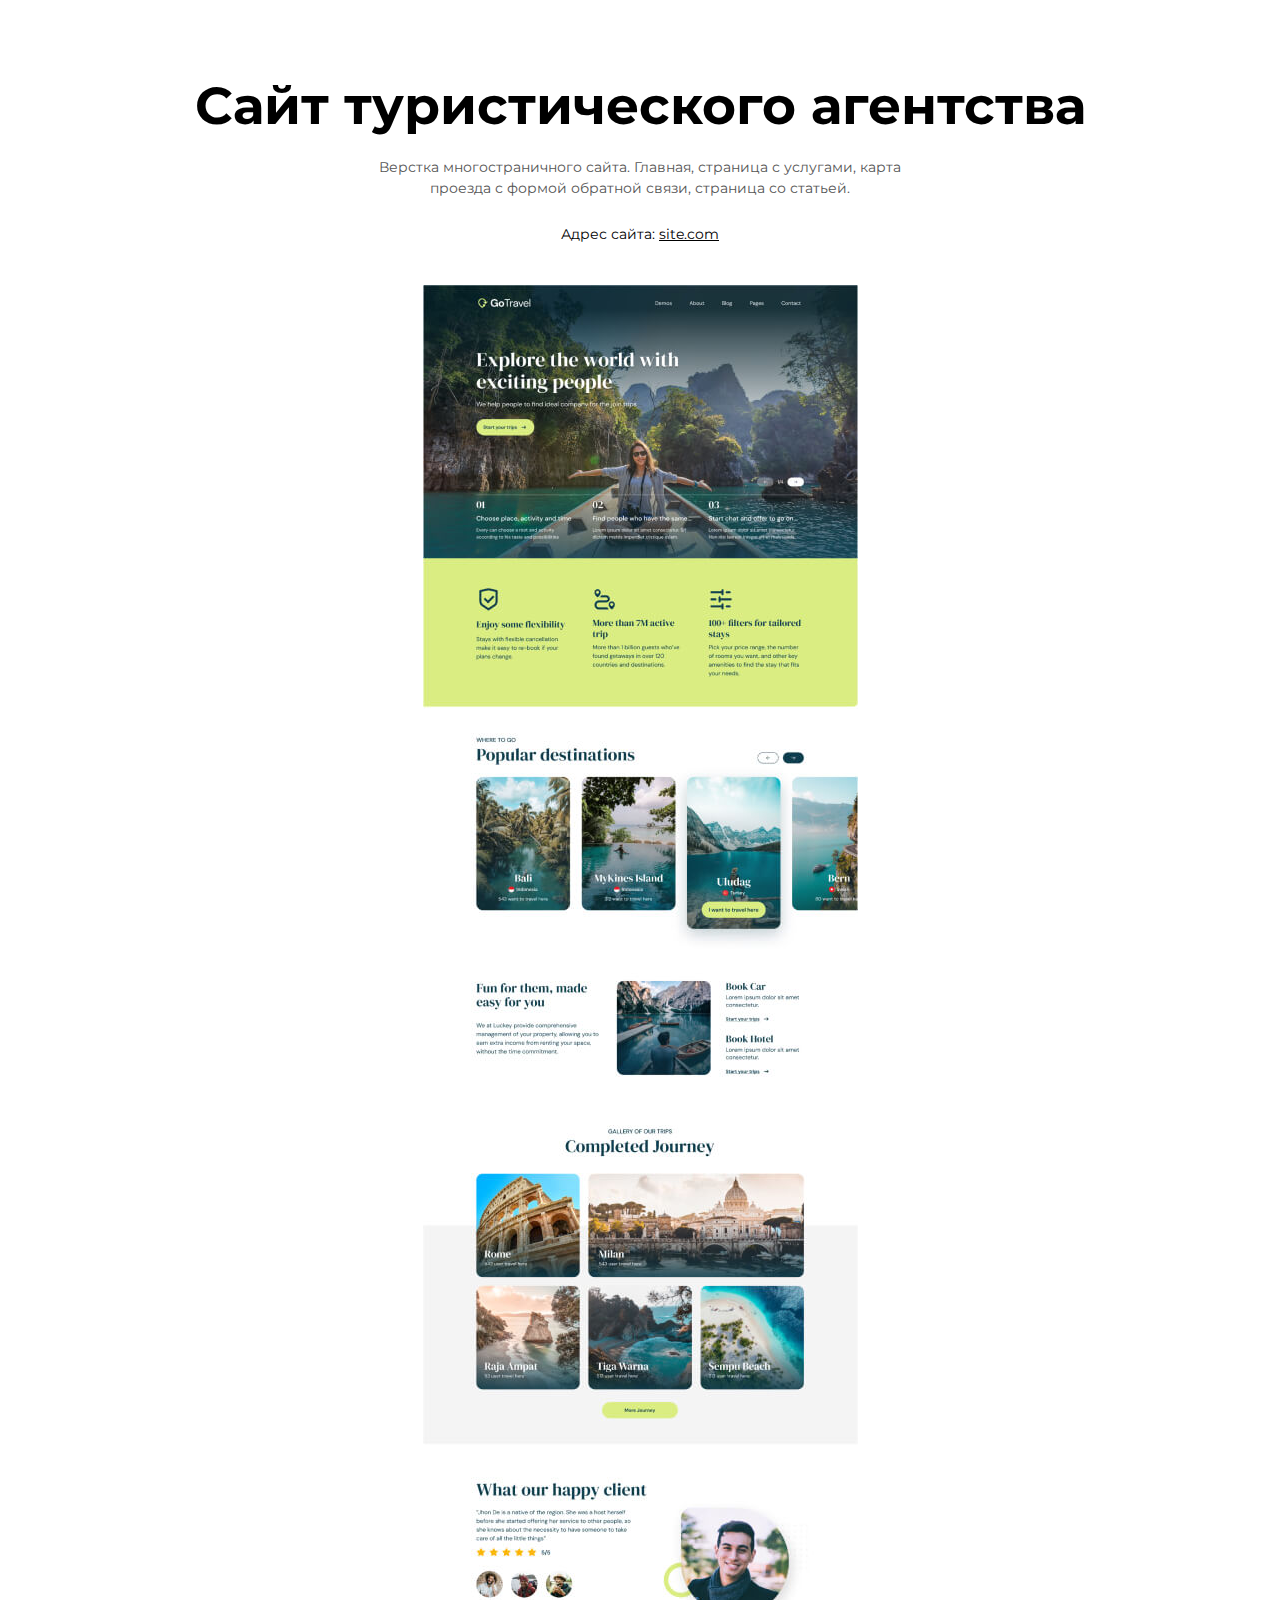
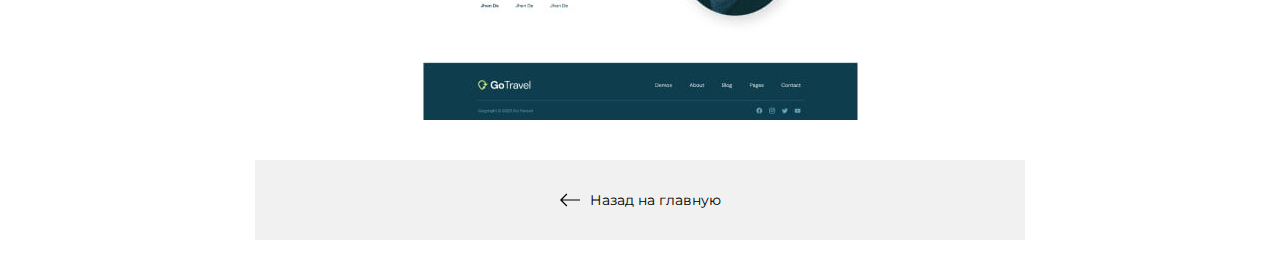
<file: gotravel.html>
<!DOCTYPE html>
<html lang="ru">

<head>
	<meta charset="UTF-8">
	<meta name="viewport" content="width=device-width, initial-scale=1.0">
	<title>Сайт магазина мебели</title>
	<link rel="stylesheet" href="./css/reset.css">
	<link rel="stylesheet" href="./css/main.css">
	<link rel="stylesheet" href="./css/media.css">
	<link rel="icon" type="image/x-icon" href="./img/favicon/favicon.svg">
	<link rel="apple-touch-icon" sizes="180x180" href="./img/favicon/apple-touch-icon.png">
</head>

<body>

	<article class="inner-page">
		<div class="container">
			<div class="inner-page-details">
				<h1 class="inner-page-title">Сайт туристического агентства</h1>
				<div class="inner-page-text">

					<p>Верстка многостраничного сайта. Главная, страница с услугами, карта проезда с формой обратной связи,
						страница со
						статьей.
					</p>
					<p class="inner-page-link">Адрес сайта: <a href="#" target="_blank">site.com</a> </p>
				</div>

			</div>
			<img class="inner-page-img" src="./img/goTravel/project-go-travel.jpg"
				srcset="./img/goTravel/project-go-travel@2x.jpg 2x" alt="Сайт магазина мебели">
			<a href="./index.html" class="inner-page-backlink">
				<img src="./img/projects/arrow-left.svg" alt="Назад на главную">
				Назад на главную
			</a>


		</div>
	</article>
</body>

</html>
</file>
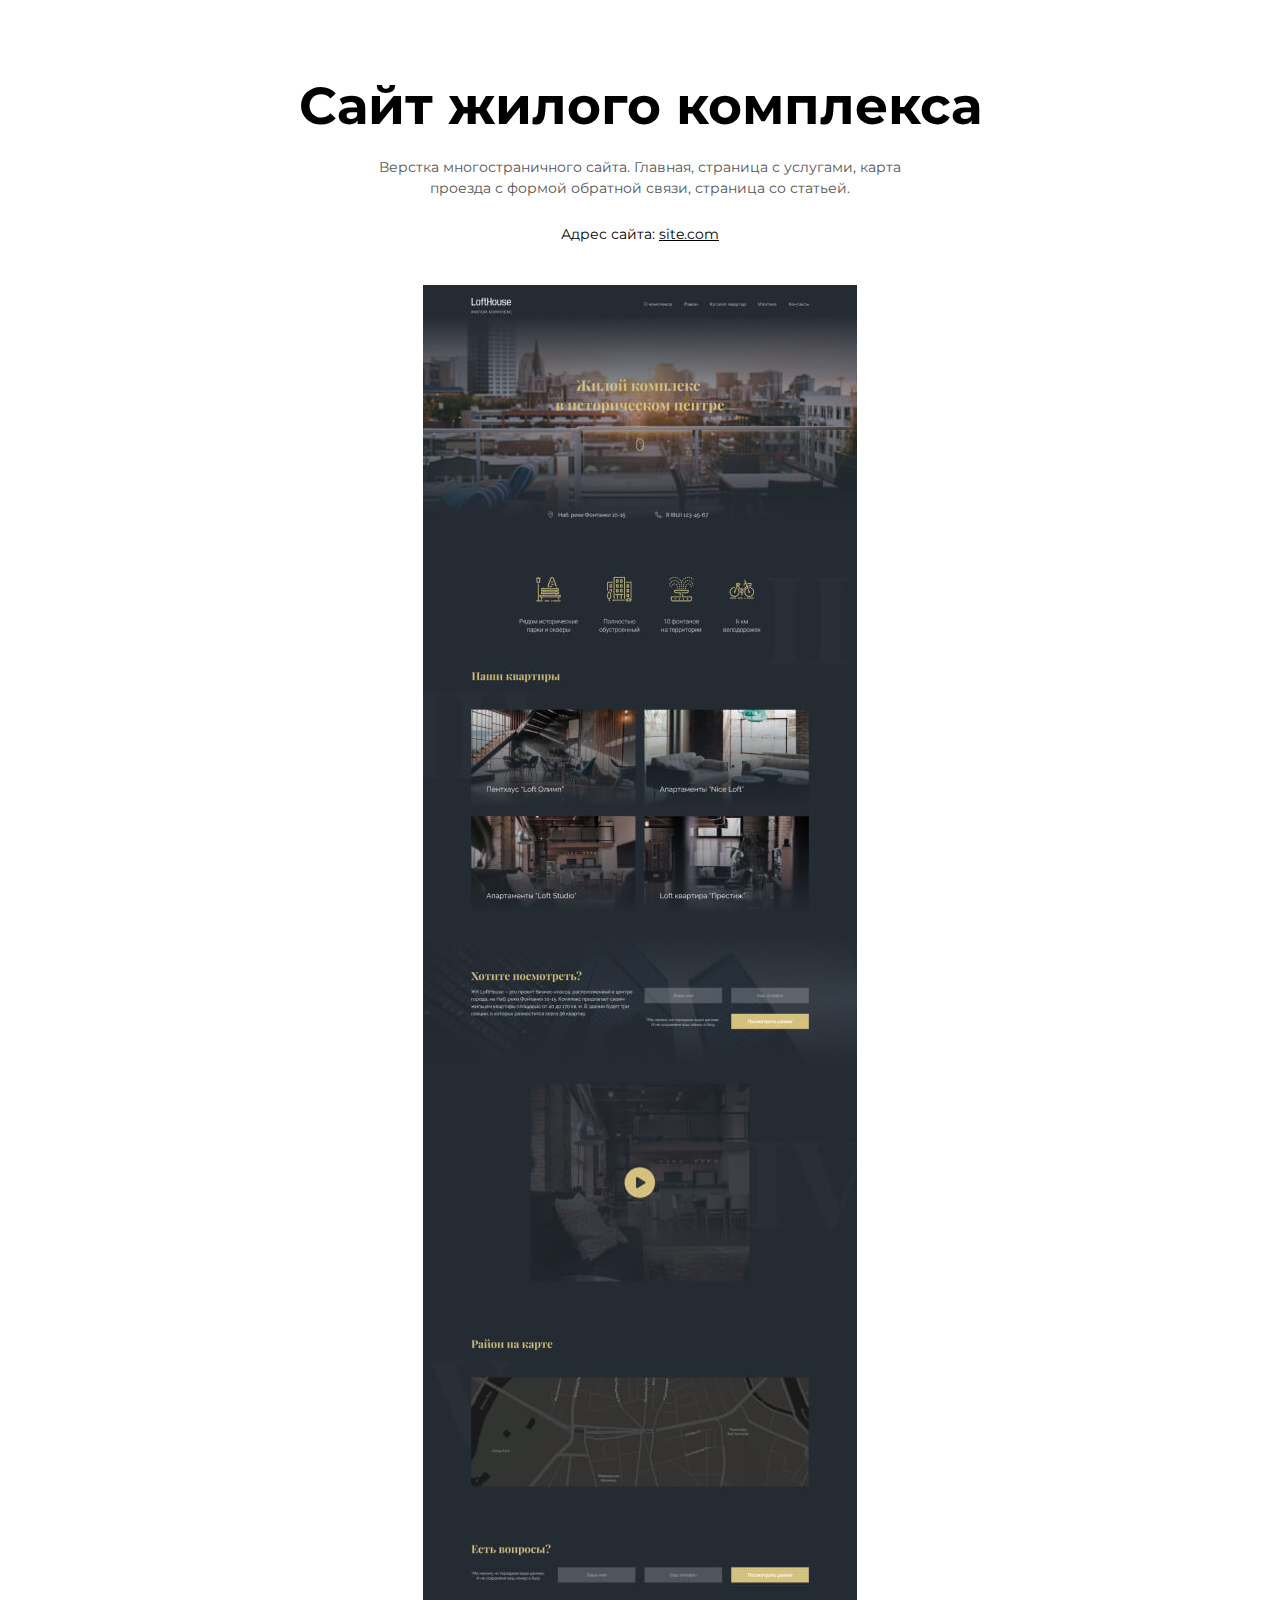
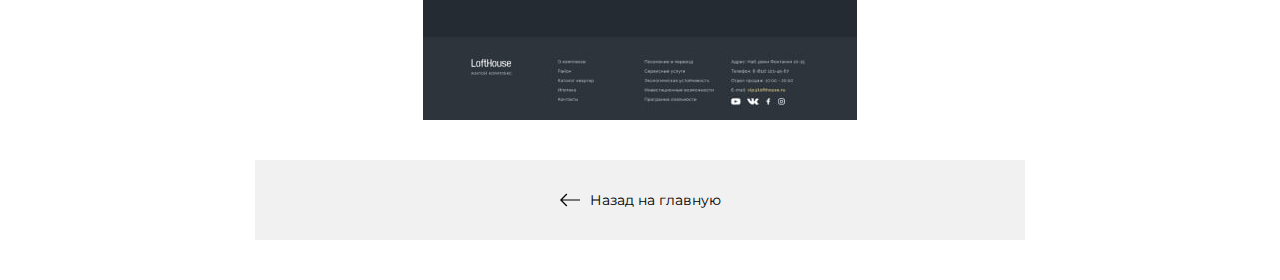
<file: lofthous.html>
<!DOCTYPE html>
<html lang="ru">

<head>
	<meta charset="UTF-8">
	<meta name="viewport" content="width=device-width, initial-scale=1.0">
	<title>Сайт магазина мебели</title>
	<link rel="stylesheet" href="./css/reset.css">
	<link rel="stylesheet" href="./css/main.css">
	<link rel="stylesheet" href="./css/media.css">
	<link rel="icon" type="image/x-icon" href="./img/favicon/favicon.svg">
	<link rel="apple-touch-icon" sizes="180x180" href="./img/favicon/apple-touch-icon.png">
</head>

<body>

	<article class="inner-page">
		<div class="container">
			<div class="inner-page-details">
				<h1 class="inner-page-title">Сайт жилого комплекса</h1>
				<div class="inner-page-text">

					<p>Верстка многостраничного сайта. Главная, страница с услугами, карта проезда с формой обратной связи,
						страница со
						статьей.
					</p>
					<p class="inner-page-link">Адрес сайта: <a href="#" target="_blank">site.com</a> </p>
				</div>

			</div>
			<img class="inner-page-img" src="./img/loftHouse/project-lofthouse.jpg"
				srcset="./img/loftHouse/project-lofthouse@2x.jpg 2x" alt="Сайт магазина мебели">
			<a href="./index.html" class="inner-page-backlink">
				<img src="./img/projects/arrow-left.svg" alt="Назад на главную">
				Назад на главную
			</a>


		</div>
	</article>
</body>

</html>
</file>
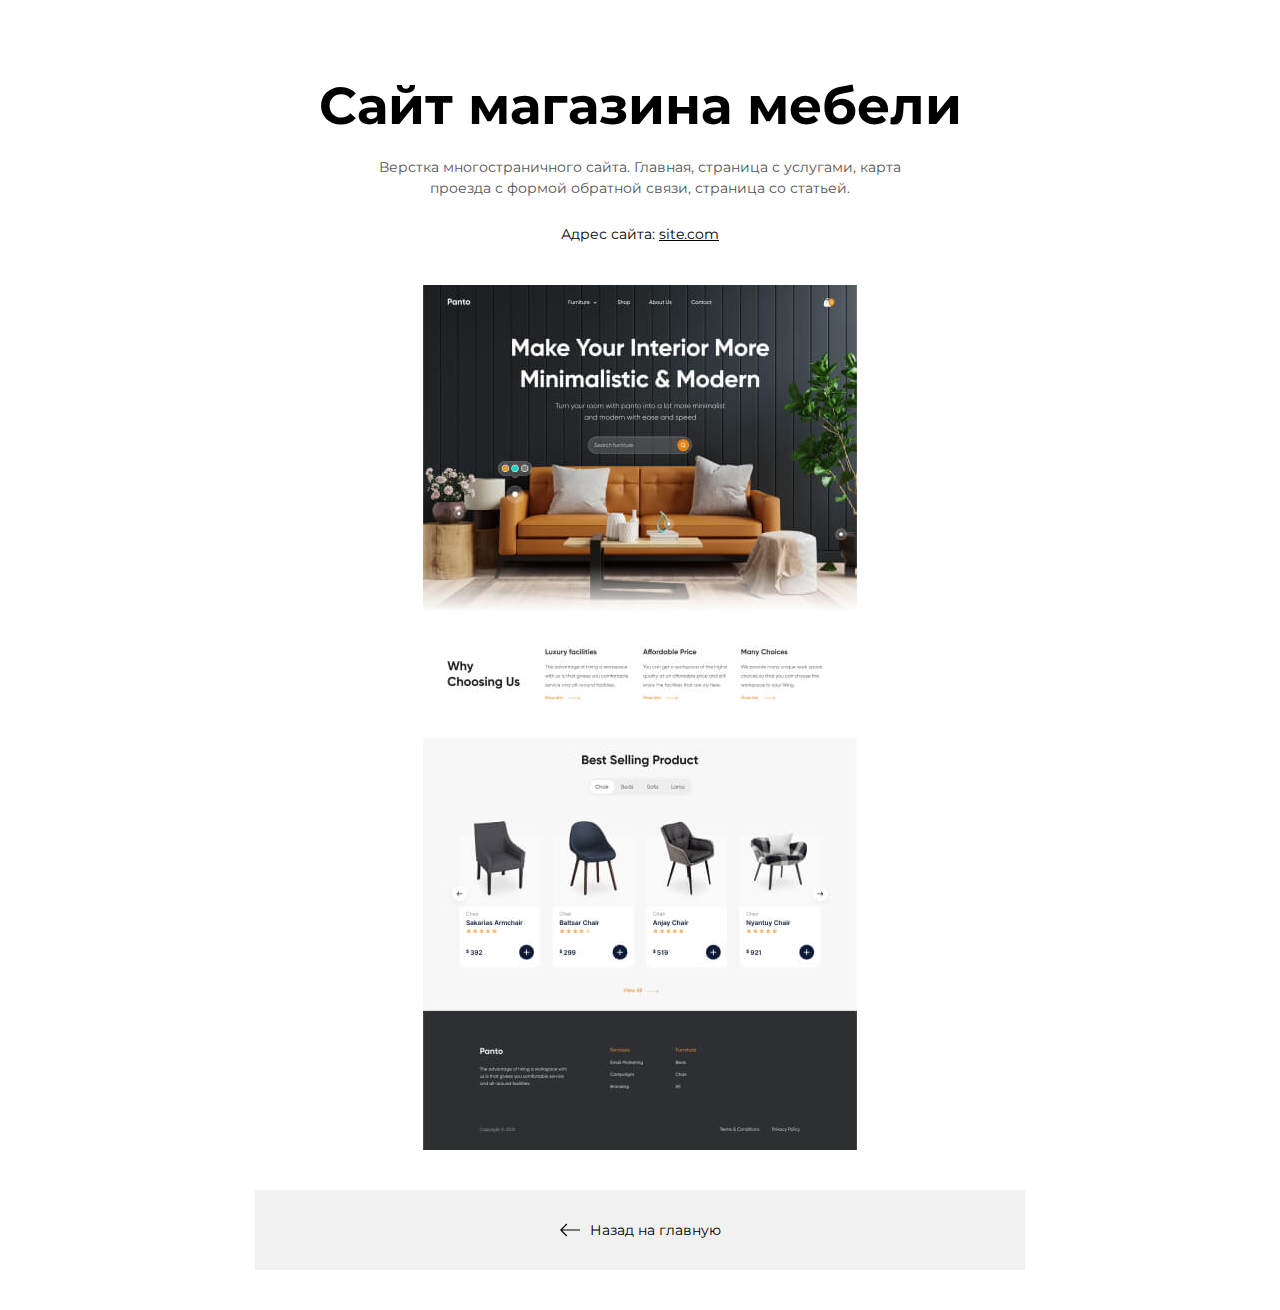
<file: panto.html>
<!DOCTYPE html>
<html lang="ru">

<head>
	<meta charset="UTF-8">
	<meta name="viewport" content="width=device-width, initial-scale=1.0">
	<title>Сайт магазина мебели</title>
	<link rel="stylesheet" href="./css/reset.css">
	<link rel="stylesheet" href="./css/main.css">
	<link rel="stylesheet" href="./css/media.css">
	<link rel="icon" type="image/x-icon" href="./img/favicon/favicon.svg">
	<link rel="apple-touch-icon" sizes="180x180" href="./img/favicon/apple-touch-icon.png">
</head>

<body>

	<article class="inner-page">
		<div class="container">
			<div class="inner-page-details">
				<h1 class="inner-page-title">Сайт магазина мебели</h1>
				<div class="inner-page-text">

					<p>Верстка многостраничного сайта. Главная, страница с услугами, карта проезда с формой обратной связи,
						страница
						со
						статьей.</p>
					<p class="inner-page-link">Адрес сайта: <a href="#" target="_blank">site.com</a> </p>
				</div>

			</div>
			<img class="inner-page-img" src="./img/projects/project-panto-full.jpg"
				srcset="./img/projects/project-panto-full@2x.jpg 2x" alt="Сайт магазина мебели">
			<a href="./index.html" class="inner-page-backlink">
				<img src="./img/projects/arrow-left.svg" alt="Назад на главную">
				Назад на главную
			</a>


		</div>
	</article>
</body>

</html>
</file>
<file: css/main.css>
@import url('https://fonts.googleapis.com/css2?family=Montserrat:ital,wght@0,100..900;1,100..900&display=swap');

body{
	font-family: "Montserrat", sans-serif;
	font-optical-sizing: auto;
	font-weight: 400;
	font-style: normal;
	
}
.container{ 
	max-width: 1200px; 
	margin: 0 auto;
	padding: 0 15px;
}
.header {
	overflow: hidden;
	position: relative;
	color: #fff;
/* background: #252525 linear-gradient(158deg, #2f2f2f 0%, #202020 100%); */
	background: #000;
border-bottom-right-radius: 100px;
	padding: 80px 135px 80px 135px;
}
.header-video{
	position: absolute;
	left: 0;
	top: 0;
	width: 100%;
	height: 100%;
	object-fit: cover;
	object-position: center;
	border-bottom-right-radius: 100px;
	opacity: 0.9;
}
.header .container {
	position: relative;
	z-index: 9;
}
.header-row {
	display: flex;
	flex-direction: row;
	align-items: center;
	column-gap: 60px;
}
.header-img {
	border-radius: 80px;
}
.header-des {}

.header-titile {
	font-weight: 700;
	font-size: 60px;
	color: #fff;
	margin-bottom: 10px;
}

.header-text {
	font-weight: 300;
	font-size: 26px;
	color: #fff;
	margin-bottom: 20px;
}

.header-btns {
	display: flex;
	column-gap: 20px;
}

.btn {
	height: 48px;
	padding-top: 15px;
	padding-left: 25px;
	padding-right: 25px;
	background-color: #000000;
	border-radius: 8px;		
		line-height: 1;
		color: #fff;
		transition: all 0.2s ease-in;
}
.btn:hover{
	background-color: #1782CF;
}

.btn-outline {height: 48px;
	padding-top: 15px;
	padding-left: 25px;
	padding-right: 25px;
	border: 1px solid #3b3b3b;
	border-radius: 8px;
	line-height: 1;
	color: #fff;
	transition: all 0.2s ease-in;
}
.btn-outline:hover{
	border-color: #1782CF;
}

/*Портфолио*/

.portfolio {
	padding: 80px 0px;
	scroll-behavior: smooth;
}



.portfolio-title {
		padding-top: 80px;	
		padding-bottom: 70px;
		font-weight: 700;
		font-size: 52px;
		text-align: center;
		color: #000;
}
.projects {
	display: flex;
	flex-direction: column;
	padding-bottom: 70px;
	align-items: center;
}

.project {
	text-align: center;
}

.project-img {
	border-radius: 30px;
	margin-bottom: 30px;

	transition: opacity 0.2s ease-in;
}
.project-img:hover{
	opacity: 0.8;
}
.project-title {
	font-size: 22px;
}
.project-title a{
	text-decoration: underline;
}
.contacts {
	background-color: #252525;
	border-top-left-radius: 100px;
	padding: 80px 0px;
}



.contacts-title {
		margin-bottom: 65px;
		font-weight: 700;
		font-size: 52px;
		text-align: center;
		color: #fff;
}

.messangers {
	display: flex;
	column-gap: 30px;
	row-gap: 30px;
	flex-wrap: wrap;
}

.messanger {
	border-radius: 20px;
	border: 1px solid #363636;
	padding: 46px 20px;
	color: #fff;
	align-items: center;
	display: flex;
	column-gap: 15px;
	font-size: 20px;
	flex-grow: 1;
	transition: all 0.2s ease-in;
}
.messanger:hover{
	background-color: #1e1e1e;
	scale: 1.02;
}

.footer {
	padding: 30px 0;
	background: #1e1e1e;
	font-weight: 400;
		font-size: 14px;
		text-align: center;
		color: #5d5d5d;
		line-height: 1.4;
}



.footer-inner {
	text-align: center;
	font-size: 14px;
}
.footer-inner p + p{
	margin-top: 15px;
}

p>span {	
	color: #5886a8;
}


.inner-page {
	padding: 80px 0px 40px;
}

.inner-page-details {
	display: flex;
	flex-direction: column;
	row-gap: 25px;
	align-items: center;
	margin-bottom: 40px;
	text-align: center;
}

.inner-page-title {
	font-weight: 700;
	font-size: 52px;
}
.inner-page-text{
	max-width: 570px;	
	/* margin: 0 auto; */
	display: flex;
	flex-direction: column;
	row-gap: 25px;
	align-items: center;
	line-height: 150%;
	color: #555555;
}
.inner-page-link {
	color: #000;
}
.inner-page-link a{
	text-decoration: underline;
	color: #000;
}

.inner-page-img {
	display: block;
	margin: 0 auto;
	margin-bottom: 40px;
}

.inner-page-backlink {	
	margin: 0 auto;
	max-width: 770px;	
	padding: 30px;
	display: flex;
	column-gap: 10px;
	align-items: center;
	justify-content: center;
	background: #f1f1f1;
	color: #000;
	text-align: center;
	transition: background 0.2s ease-in ;
}
.inner-page-backlink:hover{
	background: #b8b8b8;
}
</file>
<file: css/media.css>
@media (max-width: 1080px){
	
	.header-row {
			display: flex;
			flex-direction: row;
			align-items: center;
			/* flex-wrap: wrap; */
			column-gap: 30px;
		}
	.header-img {
	width: 300px;
	border-radius:30px;
	}
	.header-titile {
		font-weight: 700;
		font-size: 46px;
		color: #fff;
		margin-bottom: 10px;
	}
		.header-text {
			
			font-size: 22px;
			
			

		}
	.portfolio-title {
	padding-top: 10px;
	font-size: 45px;
	
				}

		.project-img {
			max-width: 100%;
			width: auto;
			border-radius: 20px;
			margin-bottom: 14px;
	
		}
	.contacts-title {
		
		font-size: 42px;
		
	}
	.inner-page-title {
		
		font-size: 42px;
	}
}
@media (max-width: 767px){
	.header-video{
		border-bottom-right-radius: 60px;
	}
	.header{
		padding: 10px;
	}
		.header-row {
				
			align-items: start;
			column-gap: 60px;
			flex-direction: column;
			row-gap: 20px;
		}
				.header-img {
									
					max-width: 100%;
					width: auto;
				}
	.header-text {
		font-weight: 300;
		font-size: 18px;
		color: #fff;
		margin-bottom: 20px;
	}
	.btn,
	.btn-outline{
		height: 42px;
		padding: 12px 15px 0;
	}
		.portfolio {
			padding: 40px 0px;
		}
				.portfolio-title {
					
					padding-bottom: 30px;
					
					font-size: 28px;
				
				}
.projects {
	
	padding-bottom: 30px;
	
}
.project-img {
	border-radius: 20px;
	margin-bottom: 14px;

}
.project-title {
	font-size: 17px;
}
.contacts {
	
	border-top-left-radius: 60px;
	padding: 40px 0px;
}
.contacts-title {
	margin-bottom: 30px;
	
	font-size: 28px;
	
}
.messanger {
	padding: 32px 20px;
	border-radius: 12px;
	font-size: 16px;
gap: 25px 35px;
}
.footer-inner {
	text-align: center;
	font-size: 12px;
}
.inner-page {
	padding: 40px 0px 20px;
}
.inner-page-title{
	margin-bottom: 20px;
	font-style: 28px;
}
.inner-page-details {
	row-gap: 20px;	
	margin-bottom: 20px;
}
.inner-page-text{
	row-gap: 20px;
}
.inner-page-img{
	max-width: 100%;
	width: auto;
	margin-bottom: 20px;
}
.inner-page-backlink{
	padding: 20px;
}
}
</file>
